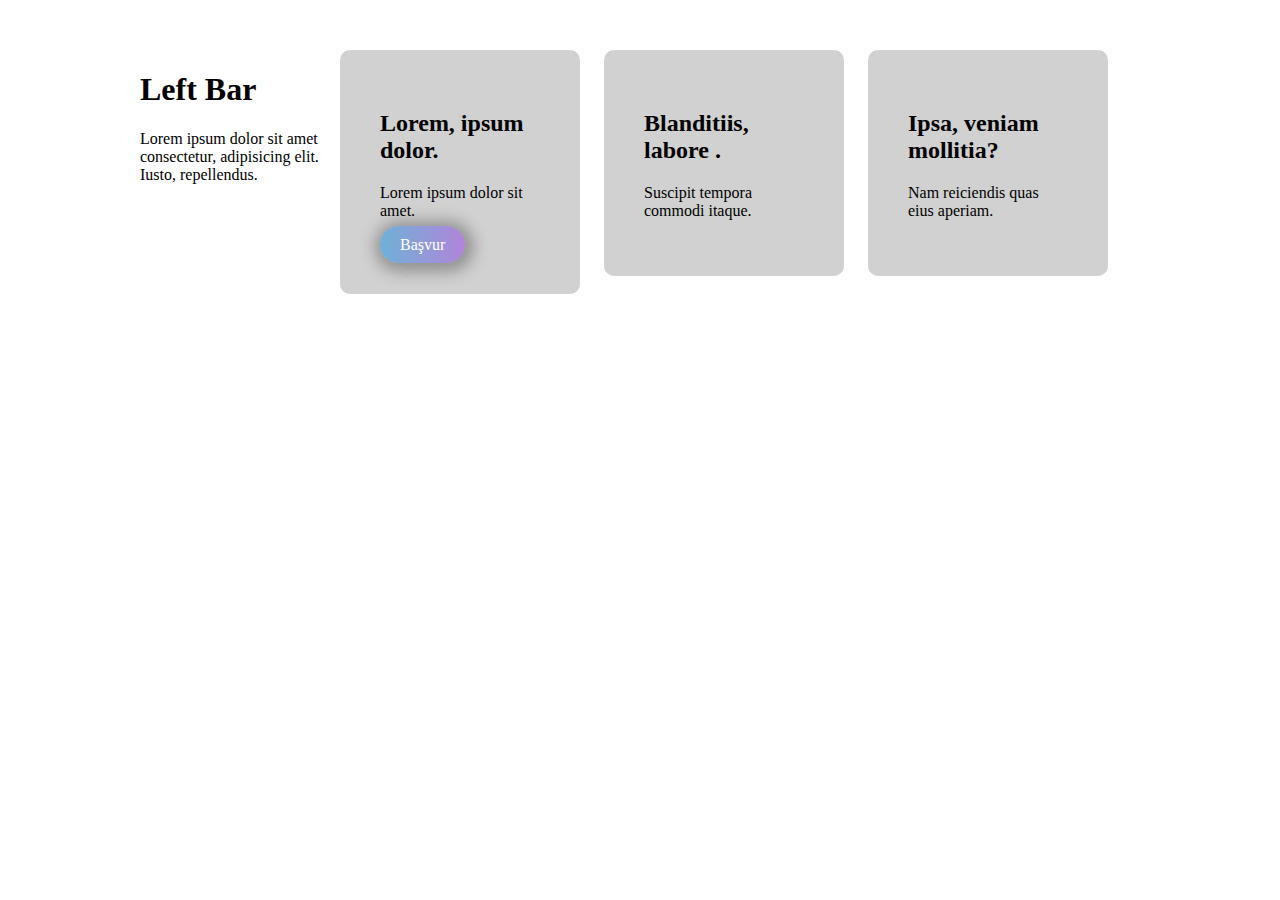
<file: Bolum-sonu-calismasi/index.html>
<!DOCTYPE html>
<html lang="tr">
  <head>
    <meta charset="UTF-8" />
    <meta name="viewport" content="width=device-width, initial-scale=1.0" />
    <title>CSS</title>
    <link rel="preconnect" href="https://fonts.gstatic.com" />
    <link
      href="https://fonts.googleapis.com/css2?family=Roboto:ital,wght@0,300;0,400;1,300&display=swap"
      rel="stylesheet"
    />
    <link rel="stylesheet" href="/Bolum-sonu-calismasi/style.css" />
  </head>
  <body>
    <div class="container">
      <div class="left-bar">
        <h1>Left Bar</h1>
        Lorem ipsum dolor sit amet consectetur, adipisicing elit. Iusto,
        repellendus.
      </div>
      <div class="content"> 
        <div class="card">
          <h2>Lorem, ipsum dolor.</h2>
          <p>Lorem ipsum dolor sit amet.</p>
          <a href="" class="gradient btn">Başvur</a>
        </div>
        <div class="card">
          <h2>Blanditiis, labore .</h2>
          <p>Suscipit tempora commodi itaque.</p>
        </div>
        <div class="card">
          <h2>Ipsa, veniam mollitia?</h2>
          <p>Nam reiciendis quas eius aperiam.</p>
        </div>
      </div>
    </div>
  </body>
</html>
</file>
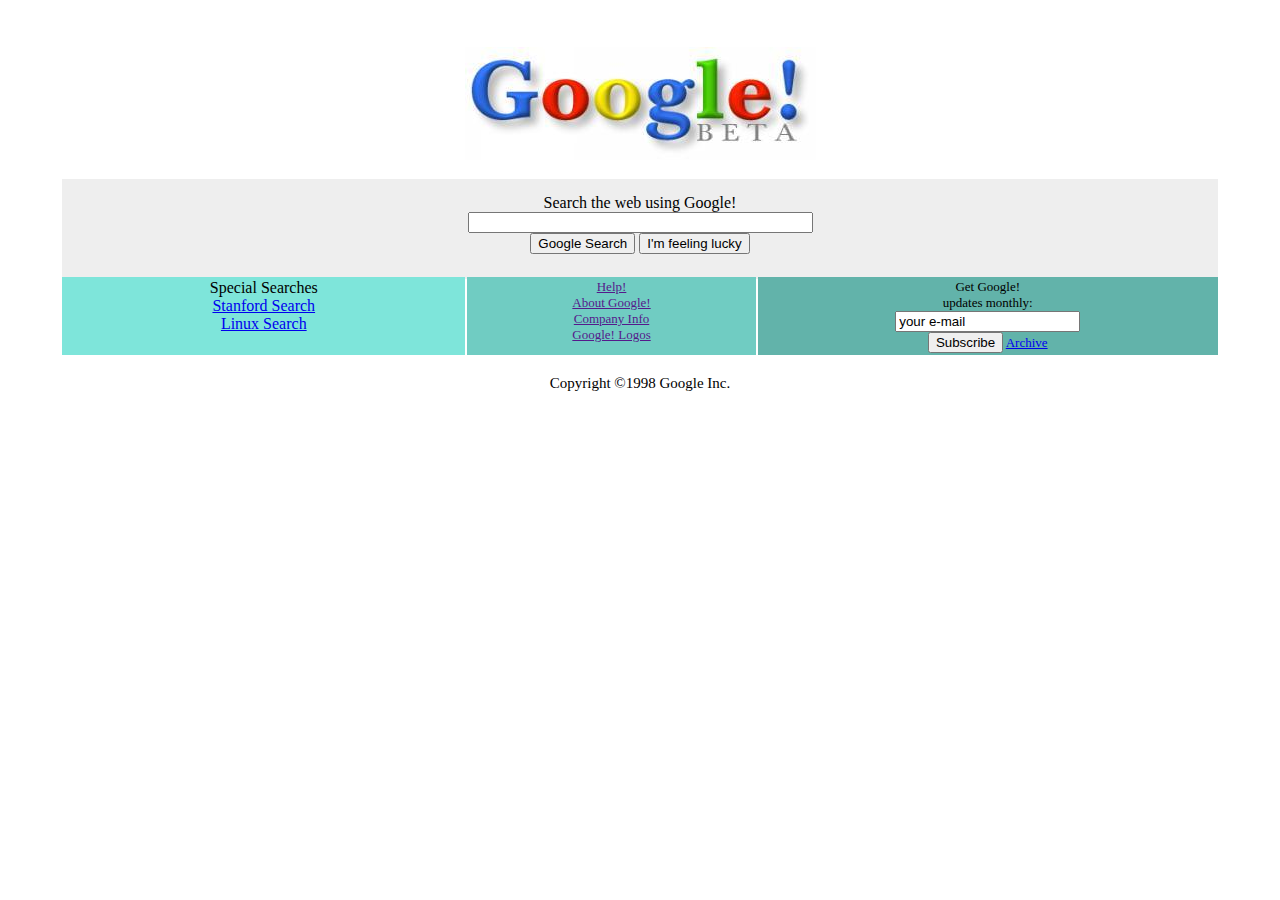
<file: Google-1998/index.html>
<!DOCTYPE html>
<html lang="en">
<head>
    <meta charset="UTF-8">
    <meta http-equiv="X-UA-Compatible" content="IE=edge">
    <meta name="viewport" content="width=device-width, initial-scale=1.0">
    <title>Google!</title>
    
    <link rel="preconnect" href="https://fonts.googleapis.com">
    <link rel="preconnect" href="https://fonts.gstatic.com" crossorigin>
    <link href="https://fonts.googleapis.com/css2?family=Open+Sans:wght@300;400;500&display=swap" rel="stylesheet">
    <link rel="stylesheet" href="style.css">
</head>
<body>
    <div class="container">
        <div class="center">
            <img src="/Google-1998/assets/Google-1998.jpg" alt="Google-1998!">
        </div>

        <div class="searchBox">
            <div class="center">
                <div style="text-align: center; font-size: 16px;">Search the web using Google!</div>
                <input type="text" name="SearchBar" value size="40">
                <br>
                <input type="submit" value="Google Search">
                <input type="submit" value="I'm feeling lucky">
            </div>

            <div class="boxes">
                <div class="box-1">
                    Special Searches
                    <br>
                    <a href="https://web.archive.org/web/19981202230410/http://www.google.com/stanford">Stanford Search</a>
                    <br>
                    <a href="https://web.archive.org/web/19981202230410/http://www.google.com/linux">Linux Search</a>
                </div>

                <div class="box-2">
                    <a href="">Help!</a>
                    <br>
                    <a href="">About Google!</a>
                    <br>
                    <a href="">Company Info</a>
                    <br>
                    <a href="">Google! Logos</a>
                </div>

                <div class="box-3">
                    Get Google!
                    <br>
                    updates monthly:
                    <br>
                    <input type="text" name="mail" value="your e-mail">
                    <br>
                    <input type="submit" value="Subscribe">
                    <a href="https://web.archive.org/web/19981202230410/http://www.findmail.com/list/google-friends/">Archive</a>
                </div>

            </div>
            <footer style="text-align: center; font-size: 15px;">Copyright ©1998 Google Inc.</footer>

        </div>
       
       
    </div>
</body>
</html>
</file>
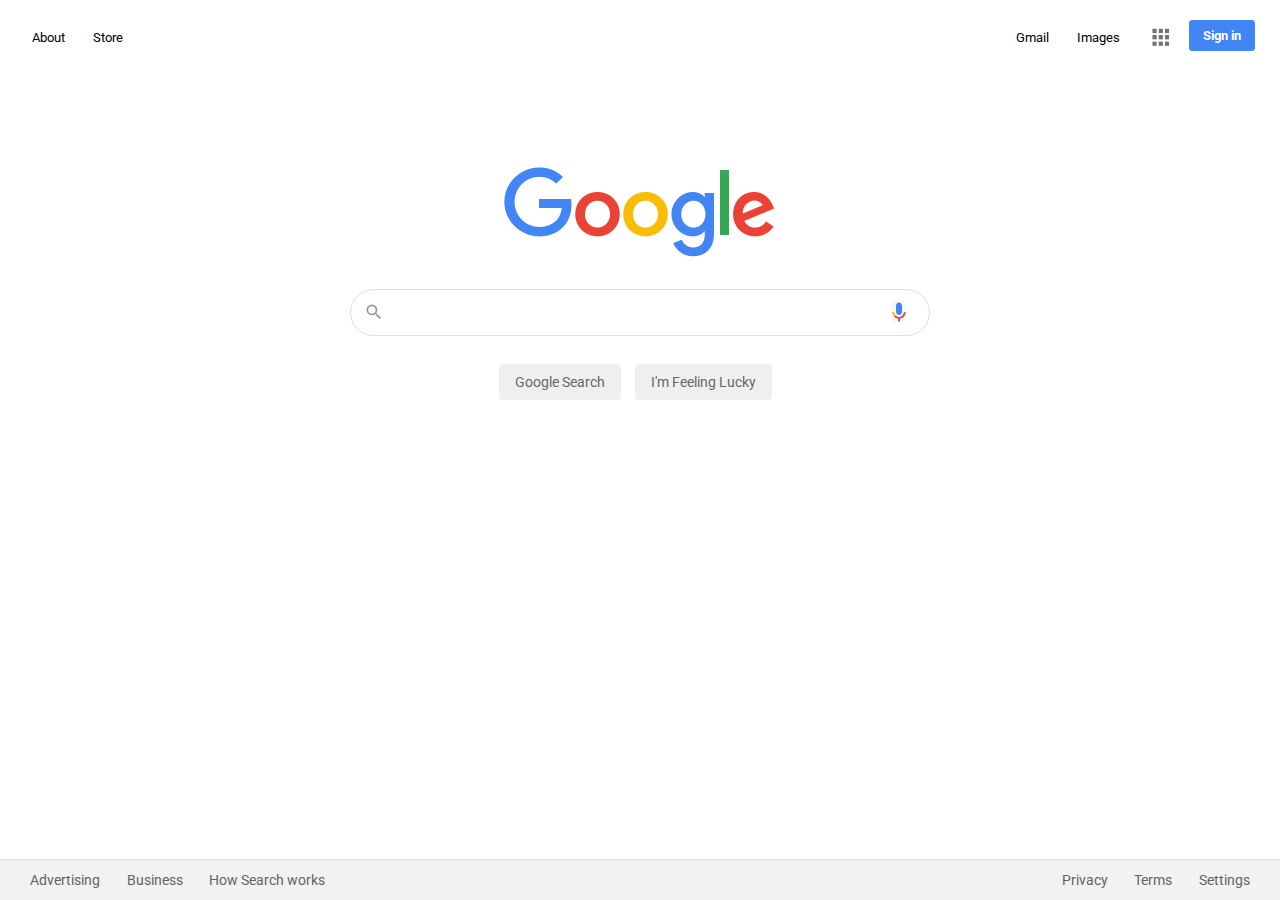
<file: Google/index.html>
<!DOCTYPE html>
<html lang="en">
<head>
    <meta charset="UTF-8">
    <meta http-equiv="X-UA-Compatible" content="IE=edge">
    <meta name="viewport" content="width=device-width, initial-scale=1.0">
    <title>Google</title>
    <link rel="icon"  href="favicon.ico">
    <link rel="preconnect" href="https://fonts.googleapis.com">
    <link rel="preconnect" href="https://fonts.gstatic.com" crossorigin>
    <link href="https://fonts.googleapis.com/css2?family=Roboto:wght@100;300;500&display=swap" rel="stylesheet">
    <link rel="stylesheet" href="/Google/style.css">
</head>
<body>
<!-- Header start -->
<header>
  <nav id='menu'>
    <ul>
      <button>Sign in</button>
      <li><img class="apps-icon" src="/Google/assets/g-menu.png" alt="Apps Logo"></li>
      <li><a href='#'>Images</a></li>
      <li><a href='#'>Gmail</a></li>

      <div class="menu-left" style="float: left;">
      <li><a href='#'>Store</a></li>
      <li><a href='#'>About</a></li>

      </div>
    </ul>
  </nav>
</header>
<!-- Header end -->

<!-- Main start -->
  <!-- Set logo, search box and buttons -->
<section class="section-1">
  <img src="assets/logo.png" class="logo">
  <form><br><br>
    <div class="s-box">
        <img src="assets/search.svg" class="search-icon">
        <input type="text" class="s-input">
        <img src="assets/vs.png" class="vs-icon">
        <input type="submit" class="s-btn" value="Google Search">
        <input type="submit" class="s-btn" value="I'm Feeling Lucky">
    </div>
  </form>
</section>
<!-- Main end -->

<!-- Footer start -->
<footer>
    <div class="links">
      <div class="link-1">
        <a href="#">Advertising</a>
        <a href="#">Business</a>
        <a href="#">How Search works</a>
      </div>
      <div class="link-2">
        <a href="#">Privacy</a>
        <a href="#">Terms</a>
        <a href="#">Settings</a>
      </div>
    </div>
</footer>
<!-- Footer end -->

</body>
</html>
</file>
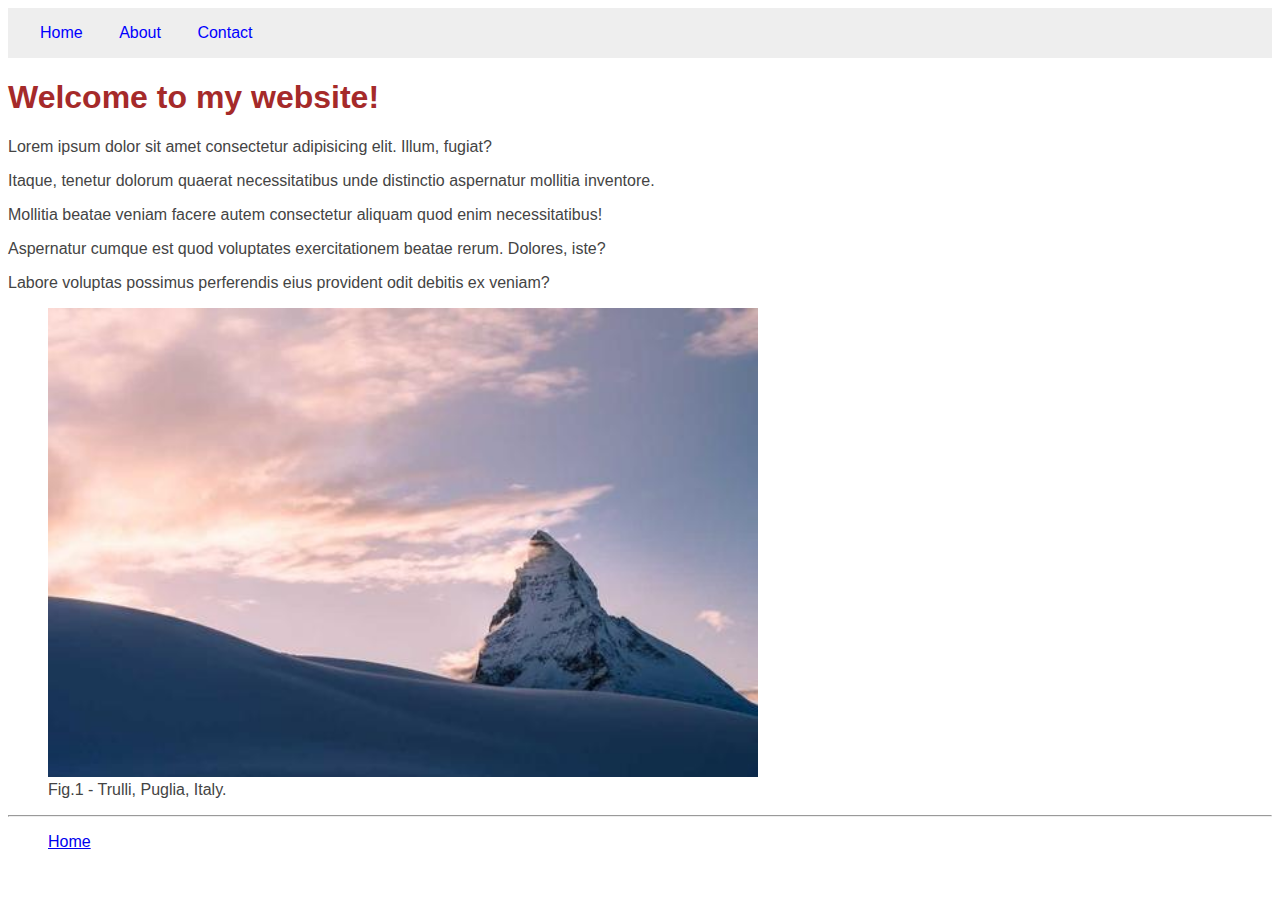
<file: Ödev-1/index.html>
<!DOCTYPE html>
<html>
<head>
    <link rel="stylesheet" href="https://cdnjs.cloudflare.com/ajax/libs/font-awesome/4.7.0/css/font-awesome.min.css">

  <link rel="stylesheet" type="text/css" href="style.css">
  <title>My Website</title>
</head>
<body>
  <header>
    <nav>
      <ul>
        <li><a href="index.html">Home</a></li>
        <li><a href="about.html">About</a></li>
        <li><a href="contact.html">Contact</a></li>
      </ul>
    </nav>
  </header>
  <h1 style="color: brown;">Welcome to my website!</h1>
  <p>Lorem ipsum dolor sit amet consectetur adipisicing elit. Illum, fugiat?</p>
  <p>Itaque, tenetur dolorum quaerat necessitatibus unde distinctio aspernatur mollitia inventore.</p>
  <p>Mollitia beatae veniam facere autem consectetur aliquam quod enim necessitatibus!</p>
  <p>Aspernatur cumque est quod voluptates exercitationem beatae rerum. Dolores, iste?</p>
  <p>Labore voluptas possimus perferendis eius provident odit debitis ex veniam?</p>
  <figure>
    <img src="assets/866-536x354.jpg" alt="Mountain" style="width:60%">
    <figcaption>Fig.1 - Trulli, Puglia, Italy.</figcaption>
  </figure>
  <hr>
  <footer>
        <ul>
            <li>
                <a href="index.html"> Home </a>
            </li>
        </ul>
</footer>
</body>
</html>
</file>
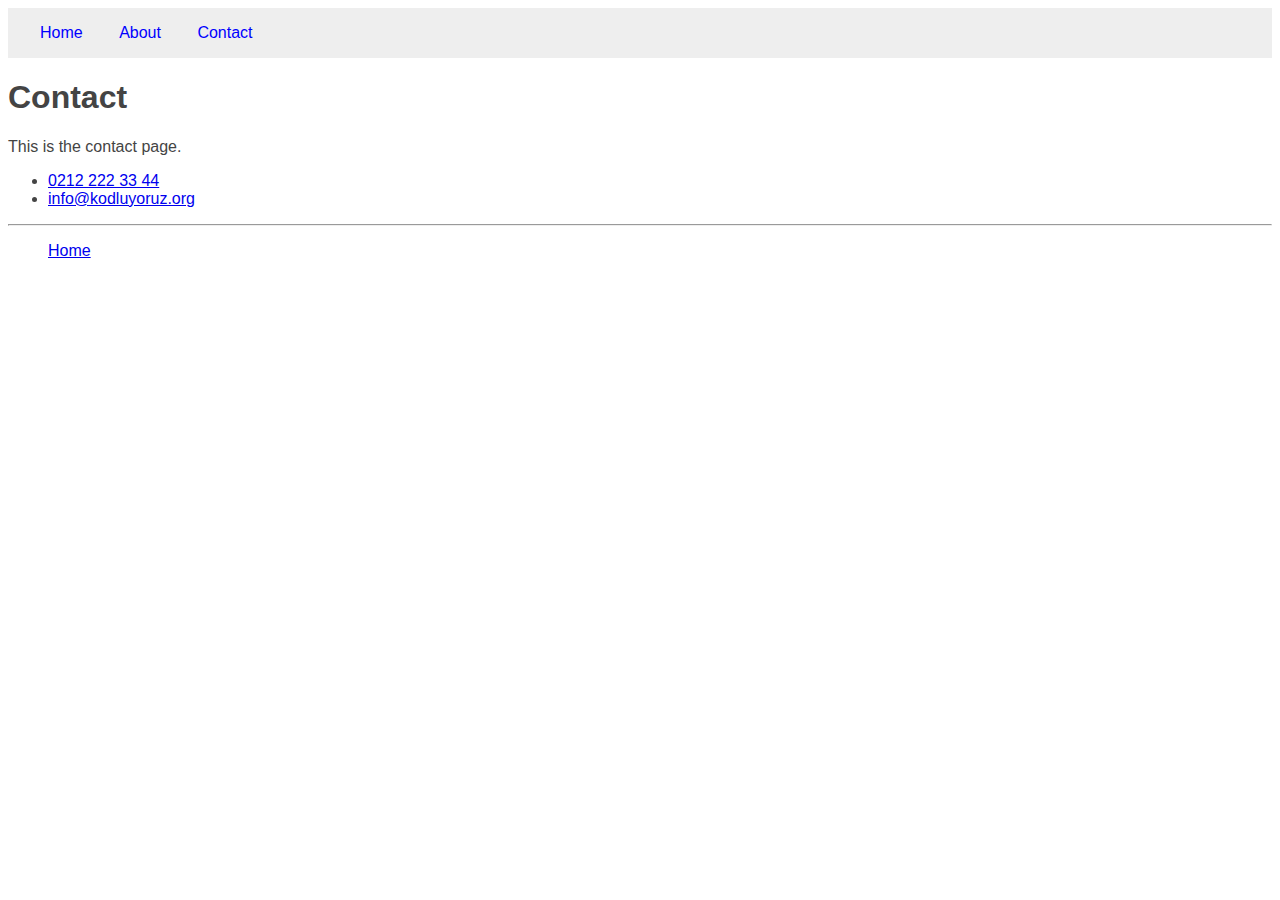
<file: Ödev-1/contact.html>
<!DOCTYPE html>
<html>
<head>
  <link rel="stylesheet" type="text/css" href="style.css">
  <title>İletişim</title>
</head>
<body>
  <header>
    <nav>
      <ul>
        <li><a href="index.html">Home</a></li>
        <li><a href="about.html">About</a></li>
        <li><a href="contact.html">Contact</a></li>
      </ul>
    </nav>
  </header>
  <article>
  <h1>Contact</h1>
  <p>This is the contact page.</p>
  <ul>
    <li><a href="tel:02122223344">0212 222 33 44</a></li>
    <li><a href="mailto:info@kodluyoruz.org">info@kodluyoruz.org</a></li>
  </ul>
    <hr>
  </article>
  <footer>
    <ul>
        <li>
            <a href="index.html"> Home </a>
        </li>
    </ul>
</footer>

</body>
</html>
</file>
<file: Bolum-sonu-calismasi/style.css>
body {
    margin: 0;
    padding: 0;
  }
  
  .gradient {
    background: linear-gradient(
      90deg,
      rgba(45, 156, 219, 0.6),
      rgba(155, 81, 224, 0.6)
    );
  }
  
  .btn {
    padding: 10px 20px;
    border-radius: 25px;
    color: white;
    text-decoration: none;
    box-shadow: 2px 2px 15px 7px rgba(0, 0, 0, 0.3);
  }
  
  .container {
    width: 1000px;
    /*  
      margin-left: auto;
      margin-right: auto;*/
    margin: 50px auto 0;
  }
  
  .left-bar {
    width: 200px;
    float: left;
  }
  .content {
    width: 800px;
    float: left;
    height: auto;
  }
  
  .card {
    width: 20%;
    float: left;
    padding: 5%;
    margin-right: 3%;
    background-color: rgb(209, 209, 209);
    border-radius: 10px;
  }
  
  .clear {
    clear: both;
  }
  
  .box {
    background-color: red;
    width: 300px;
    height: 300px;
    padding: 10px;
    /*  margin: 10px; */
    margin-right: 10px;
    /*  margin-left: 10px; */
    /*  margin-top: 10px; */
    /*  margin-bottom: 10px; */
    float: left;
  
    margin-bottom: 10px;
    margin-top: 10px;
  }
  
  .bg-red {
    background-color: red;
  }
  
  .bg-green {
    background-color: green;
  }
  .bg-yellow {
    background-color: yellow;
  }
</file>
<file: Google-1998/style.css>
.body {
    padding: 0px;
    font-family: 'Open Sans', sans-serif;
}

.container {
    padding: 24px;
}

.center {
    margin-left: auto;
    margin-right: auto;
    text-align: center;
    padding: 15px;
    display: block;
}

.searchBox {
    background-color: #EEEEEE;
    width: 95%;
    height: 100px;
    margin: 0 auto;
    display: block;
}


.box-1 {
    width: 35%;
    margin-right: 1px;
    padding: 2px;
    background-color: #7EE5DA;
    text-align: center;
    font-size: 16px;
}

.box-2 {
    width: 25%;
    margin-left: 1px;
    margin-right: 1px;
    padding: 2px;
    background-color: #70CCC2;
    text-align: center;
    font-size: 13px;
}

.box-3 {
    width: 40%;
    margin-left: 1px;
    padding: 2px;
    background-color: #62B3AA;
    text-align: center;
    font-size: 13px;
}


.boxes{
    width: 100%;
    display: inline-flex;
    margin-top: 8px;
}

footer {
    margin-top: 20px;
}
</file>
<file: Google/style.css>
*{
	padding: 0;
	margin:0;
	box-sizing: border-box;
	text-decoration: none;
	font-family: 'Roboto', sans-serif;
}
body {
	display: flex;
	flex-direction: column;
	min-height: 100vh;
}

/* Header */
.apps-icon {
	margin-top: 10px;
	margin-left: 13px;
	width: 27px;
}


.logo {
	display: block;
	margin-left: auto;
	margin-right: auto;
	margin-top: 60px;
}

#menu {
	background: #FFFFFF;
	color: #FFF;
	height: 45px;
	padding-left: 18px;
	margin-right: 18px;
	padding-top: 15px;
	padding-bottom: 8px;
}

#menu ul,
#menu li {
	margin: 0 auto;
	padding: 0;
	list-style: none
}

#menu li {
	float: right;
	display: inline;
	position: relative;
}

#menu a {
	display: block;
	line-height: 45px;
	padding: 0 14px;
	text-decoration: none;
	color: #000000;
	font-weight: 400;
	font-size: 13px;
	font-family: 'Roboto', sans-serif;
}

#menu li a:hover {
	text-decoration: underline;
}	

nav button {
	border: 1px solid #4285f4;
	font-weight: bold;
	outline: none;
	background: #4285f4;
	color: #FFFFFF;
	padding: 7px 13px;
	border-radius: 3px;
	margin-top: 5px;
	margin-left: 15px;
	margin-right: 7px;
	cursor: pointer;
	float: right;
}

/* Main */
.section-1 {
	flex: 1;
}
.section-1 .logo {
	display: block;
	margin: 0px auto;
	margin-top: 107px;
}
.s-box {
	width: 580px;
	margin: 0px auto;
	position: relative;
	margin-top: -8px;
	text-align: center;
}
.s-box .s-input {
	display: block;
	border: 1px solid #ddd;
	color: rgba(0,0,0, 0.87);
	font-size: 16px;
	padding: 13px;
	padding-left: 45px;
	border-radius: 25px;
	width: 100%;
	transition: box-shadow 100ms;
	outline: none;
}
.s-box  .s-input:hover {
	border: 1px solid #fff;
	box-shadow: 0 0 2px rgba(0, 0, 0, 0.05), 
				0 0 2px rgba(0, 0, 0, 0.05),
				0 0 3px rgba(0, 0, 0, 0.05),
				0 0 4px rgba(0, 0, 0, 0.05), 
				0 0 5px rgba(0, 0, 0, 0.05), 
				0 0 4px rgba(0, 0, 0, 0.05), 
				0 0 5px rgba(0, 0, 0, 0.05)
}
.s-box .search-icon {
	width: 20px;
	opacity: .4;
	position: absolute;
	top: 13px;
	left: 14px;
}
.s-box .vs-icon {
	width: 14px;
	position: absolute;
	top: 13px;
	right: 24px;
}
.s-btn {
	border: 1px solid transparent;
	padding: 9px 15px;
	color: #666;
	font-size: 14px;
	border-radius: 4px;
	display: inline-block;
	margin-right: 10px;
	margin-top: 28px;
	outline: none;
	cursor: pointer;
	transition: border-color 100ms;
}
.s-btn:hover {
	border: 1px solid #aaa;
}

/* Footer */
footer {
	background: #f2f2f2;
}

footer a {
	color: #5f6368;
	display: inline-block;
	padding: 12px 11.3px;
	font-size: 14px;
}
footer a:hover {
	text-decoration: underline;
}
.links {
	border-top: 1px solid #ddd;
	display: flex;
}
.link-1 {
	padding-left: 18.7px;
	flex: 1;
}
.link-2 {
	padding-right: 18.7px;
}
</file>
<file: Ödev-1/style.css>
body {
    font-family: Arial, sans-serif;
    color: #444;
  }
  
  header {
    background-color: #eee;
    padding: 1em;
  }
  
  nav ul {
    list-style: none;
    margin: 0;
    padding: 0;
  }
  
  nav li {
    display: inline-block;
  }
  
  header nav a {
    color: blue;
    text-decoration: none;
    padding: 0 1em;
  }
  
  nav a:hover {
    color: #000;
  }


  footer ul li{
    text-decoration: none;
    display: inline-block;
    color:green ;

  }
</file>
